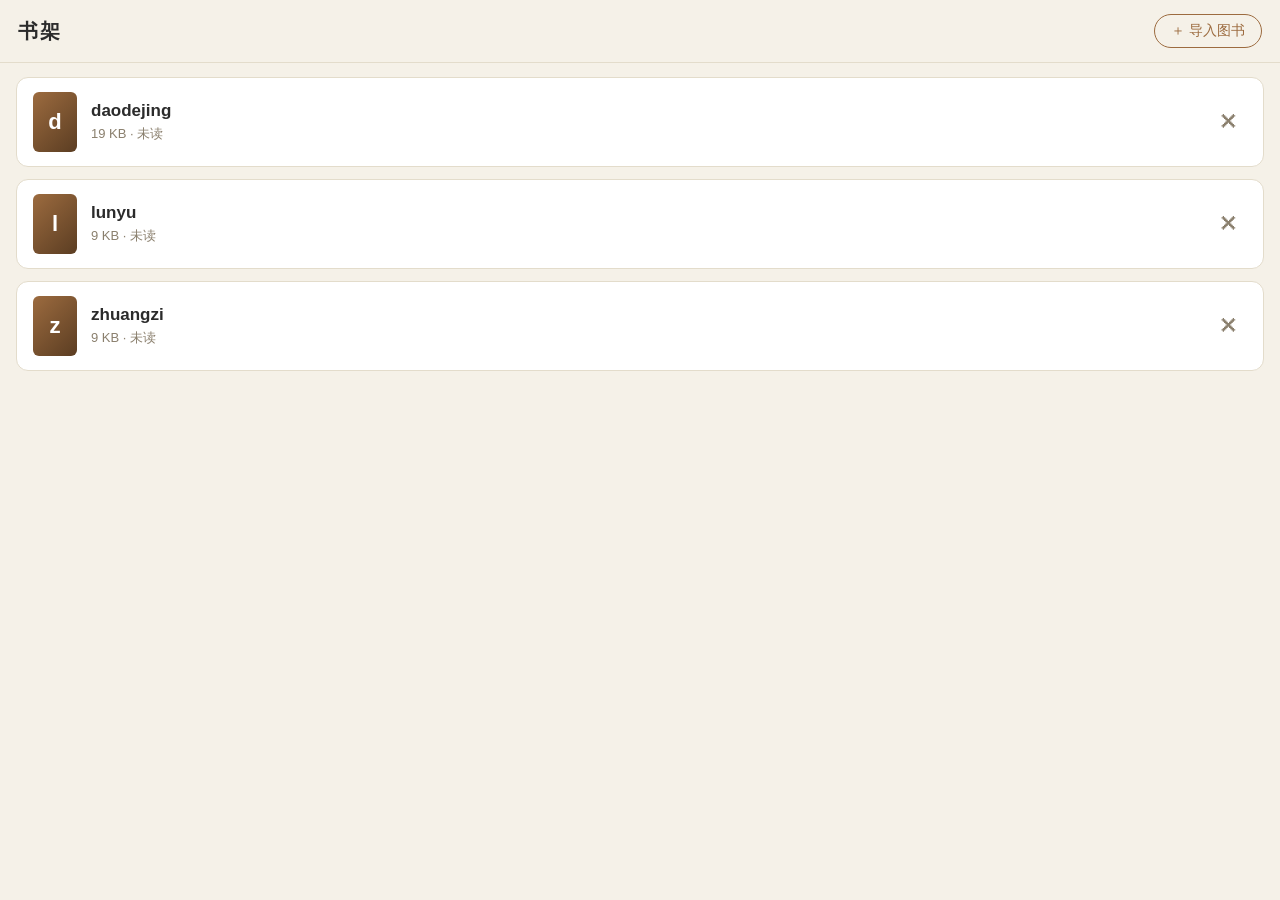
<file: assets/web/index.html>
<!DOCTYPE html>
<html lang="zh-CN">
<head>
  <meta charset="utf-8" />
  <meta name="viewport" content="width=device-width, initial-scale=1, maximum-scale=1, user-scalable=no" />
  <title>本地阅读器 · 书架</title>
  <link rel="stylesheet" href="style.css" />
</head>
<body>
  <div class="shelf">
    <div class="shelf-head">
      <h1>书架</h1>
      <button class="btn" id="importBtn">＋ 导入图书</button>
    </div>
    <div class="book-list" id="list"></div>
  </div>

  <div class="toast" id="toast"></div>
  <script src="app.js"></script>
</body>
</html>
</file>
<file: assets/web/style.css>
:root {
  --fs: 18px;
  --bg: #f5f1e8;
  --card: #ffffff;
  --text: #2b2b2b;
  --muted: #8a7f6d;
  --accent: #9c6b3f;
  --line: #e3dccb;
}

body.night {
  --bg: #16181d;
  --card: #20242b;
  --text: #c7ccd4;
  --muted: #6b7280;
  --accent: #d8a35e;
  --line: #33373f;
}

* { box-sizing: border-box; -webkit-tap-highlight-color: transparent; }

html, body {
  margin: 0; padding: 0; height: 100%;
  background: var(--bg); color: var(--text);
  font-family: -apple-system, "PingFang SC", "Microsoft YaHei", "Noto Sans CJK SC", sans-serif;
  font-size: var(--fs);
  overflow: hidden;
  transition: background .2s, color .2s;
}

/* ============ 书架 ============ */
.shelf { display: flex; flex-direction: column; height: 100%; }
.shelf-head {
  display: flex; align-items: center; justify-content: space-between;
  padding: 14px 18px; border-bottom: 1px solid var(--line);
}
.shelf-head h1 { font-size: 20px; margin: 0; font-weight: 600; letter-spacing: 2px; }
.btn {
  border: 1px solid var(--accent); color: var(--accent);
  background: transparent; border-radius: 999px;
  padding: 7px 16px; font-size: 14px; cursor: pointer;
}
.btn:active { opacity: .6; }

.book-list { flex: 1; overflow-y: auto; padding: 14px 16px; }
.book-card {
  display: flex; align-items: center; gap: 14px;
  background: var(--card); border: 1px solid var(--line);
  border-radius: 12px; padding: 14px 16px; margin-bottom: 12px;
}
.book-cover {
  width: 44px; height: 60px; flex: none; border-radius: 6px;
  background: linear-gradient(135deg, var(--accent), #5b3d22);
  color: #fff; display: flex; align-items: center; justify-content: center;
  font-size: 22px; font-weight: 700;
}
.book-meta { flex: 1; min-width: 0; }
.book-title { font-size: 17px; font-weight: 600; white-space: nowrap; overflow: hidden; text-overflow: ellipsis; }
.book-sub { font-size: 13px; color: var(--muted); margin-top: 4px; }
.book-del {
  border: none; background: transparent; color: var(--muted);
  font-size: 20px; cursor: pointer; padding: 6px 8px;
}

/* 空状态 */
.empty { flex: 1; display: flex; flex-direction: column; align-items: center; justify-content: center; gap: 14px; text-align: center; padding: 30px; }
.empty h2 { font-size: 19px; margin: 0; }
.empty p { color: var(--muted); margin: 0; font-size: 14px; }

/* ============ 阅读页 ============ */
.reader { display: flex; flex-direction: column; height: 100%; }
.reader-head {
  display: flex; align-items: center; gap: 10px;
  padding: 10px 14px; border-bottom: 1px solid var(--line);
}
.reader-head .back { border: none; background: transparent; color: var(--text); font-size: 22px; cursor: pointer; padding: 2px 6px; }
.reader-head .rtitle { flex: 1; font-size: 15px; white-space: nowrap; overflow: hidden; text-overflow: ellipsis; }
.reader-head .tools { display: flex; gap: 8px; }
.reader-head .tools button {
  border: 1px solid var(--line); background: transparent; color: var(--text);
  border-radius: 8px; padding: 4px 10px; font-size: 14px; cursor: pointer;
}

#viewport {
  width: 100%;
  flex: 1;
  min-height: 0;            /* 关键：禁止 flex 子项被内容撑开（陷阱：否则 #book 高度链断裂，多列不横铺） */
  position: relative;
  touch-action: pan-y;
}
#book {
  height: 100%;
  padding: 18px 18px 24px;
  box-sizing: border-box;
  overflow: hidden;            /* 必须挂自己身上，scrollLeft 才生效（陷阱 ②）
  columns: auto auto;          /* 由 JS 写入 columnWidth
  column-gap: 32px;
  column-fill: auto;
  font-size: var(--fs);
  line-height: 1.95;
  text-align: justify;
}
#book p { margin: 0 0 0.9em; text-indent: 2em; }

.reader-foot {
  display: flex; align-items: center; justify-content: center;
  padding: 8px; border-top: 1px solid var(--line);
  font-size: 13px; color: var(--muted);
}

.loading { position: absolute; inset: 0; display: flex; align-items: center; justify-content: center; color: var(--muted); }

.toast {
  position: fixed; left: 50%; bottom: 80px; transform: translateX(-50%);
  background: rgba(0,0,0,.78); color: #fff; padding: 9px 16px;
  border-radius: 999px; font-size: 14px; opacity: 0; transition: opacity .25s;
  pointer-events: none; z-index: 50;
}
.toast.show { opacity: 1; }
</file>
